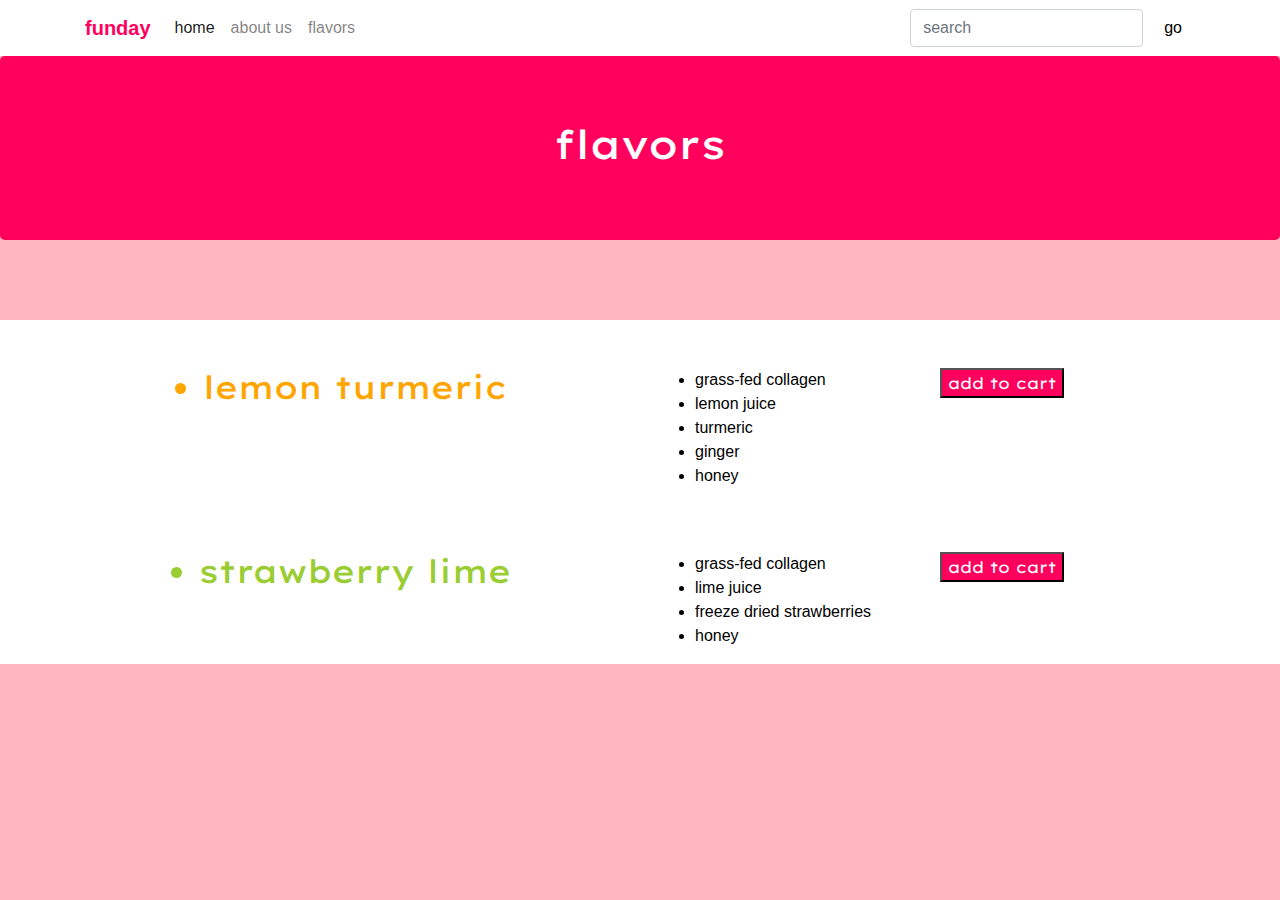
<file: page2.html>
<!DOCTYPE html>
<html lang="en">
<head>
    <!-- Google Fonts -->
  <link href="https://fonts.googleapis.com/css2?family=Lexend+Exa&display=swap" rel="stylesheet">
    
  <!-- Font Awesome -->
  <link rel="stylesheet" href="https://use.fontawesome.com/releases/v5.6.3/css/all.css" integrity="sha384-UHRtZLI+pbxtHCWp1t77Bi1L4ZtiqrqD80Kn4Z8NTSRyMA2Fd33n5dQ8lWUE00s/" crossorigin="anonymous">
  
  <meta charset="UTF-8">
    <meta name="viewport" content="width=device-width, initial-scale=1.0">
    <title>Funday Foods</title>
    <link rel="stylesheet" href="https://stackpath.bootstrapcdn.com/bootstrap/4.4.1/css/bootstrap.min.css" integrity="sha384-Vkoo8x4CGsO3+Hhxv8T/Q5PaXtkKtu6ug5TOeNV6gBiFeWPGFN9MuhOf23Q9Ifjh" crossorigin="anonymous">
    <link rel="stylesheet" href="styles.css">
</head>
<body>

    <nav class="navbar navbar-expand-lg navbar-light bg-light">
        <div class="container">
            <a class="navbar-brand" href="#"><strong>funday</strong></a>
            <button class="navbar-toggler" type="button" data-toggle="collapse" data-target="#navbarSupportedContent" aria-controls="navbarSupportedContent" aria-expanded="false" aria-label="Toggle navigation">
            <span class="navbar-toggler-icon"></span>
            </button>
            <div class="collapse navbar-collapse" id="navbarSupportedContent">
            <ul class="navbar-nav mr-auto">
                <li class="nav-item active">
                <a class="nav-link" href="index.html">home <span class="sr-only">(current)</span></a>
                </li>
                <li class="nav-item">
                <a class="nav-link" href="Page3.html">about us</a>
                </li>
                <li class="nav-item">
                    <a class="nav-link" href="Page2.html">flavors</a>
                </li>
                </div>
                </li>
            </ul>
            <form class="form-inline my-2 my-lg-0">
                <input class="form-control mr-sm-2" type="search" placeholder="search" aria-label="search">
                <button class="btn btn-outline-success my-2 my-sm-0" type="submit">go</button>
            </form>
            </div>
            <div>
            <a class="shopping" href="page3.html"><i class="fas fa-shopping-cart"></i></a>
            </div>
        </div>
      </nav>

      <div class="jumbotron">
        <div class="container">
            <h1 class="flavors">flavors</h1>
        </div>
    </div>

    <br>
    <br>


<div class="boxed">
    <br>
    <br>
<div class="container">
    <div class="row">
        <div class="col-md-6 text-center">
            <h2 class="lemon"><li>lemon turmeric  <i class="fas fa-lemon"></i></li></h2>
        </div>
        <div class="col-md-3 text-left">
            <ul>
                <li>grass-fed collagen</li>
                <li>lemon juice</li>
                <li>turmeric</li>
                <li>ginger</li>
                <li>honey</li>
            </ul>
            <br>
            <br>
        </div>
        <div class="col-md-3 text-left">
            <button type="submit" class="addtocart">add to cart</button>
        </div>

        <div class="col-md-6 text-center">
            <h2 class="lime"><li>strawberry lime  <i class="fas fa-cocktail"></i></li></h2>
        </div>
        <div class="col-md-3 text-left">
            <ul>
                <li>grass-fed collagen</li>
                <li>lime juice</li>
                <li>freeze dried strawberries</li>
                <li>honey</li>
            </ul>
        </div>
        <div class="col-md-3 text-left">
            <button type="submit" class="addtocart">add to cart</button>
        </div>
            <br>
            <br>
    </div>
</div>
</div>



</body>
</html>
</file>
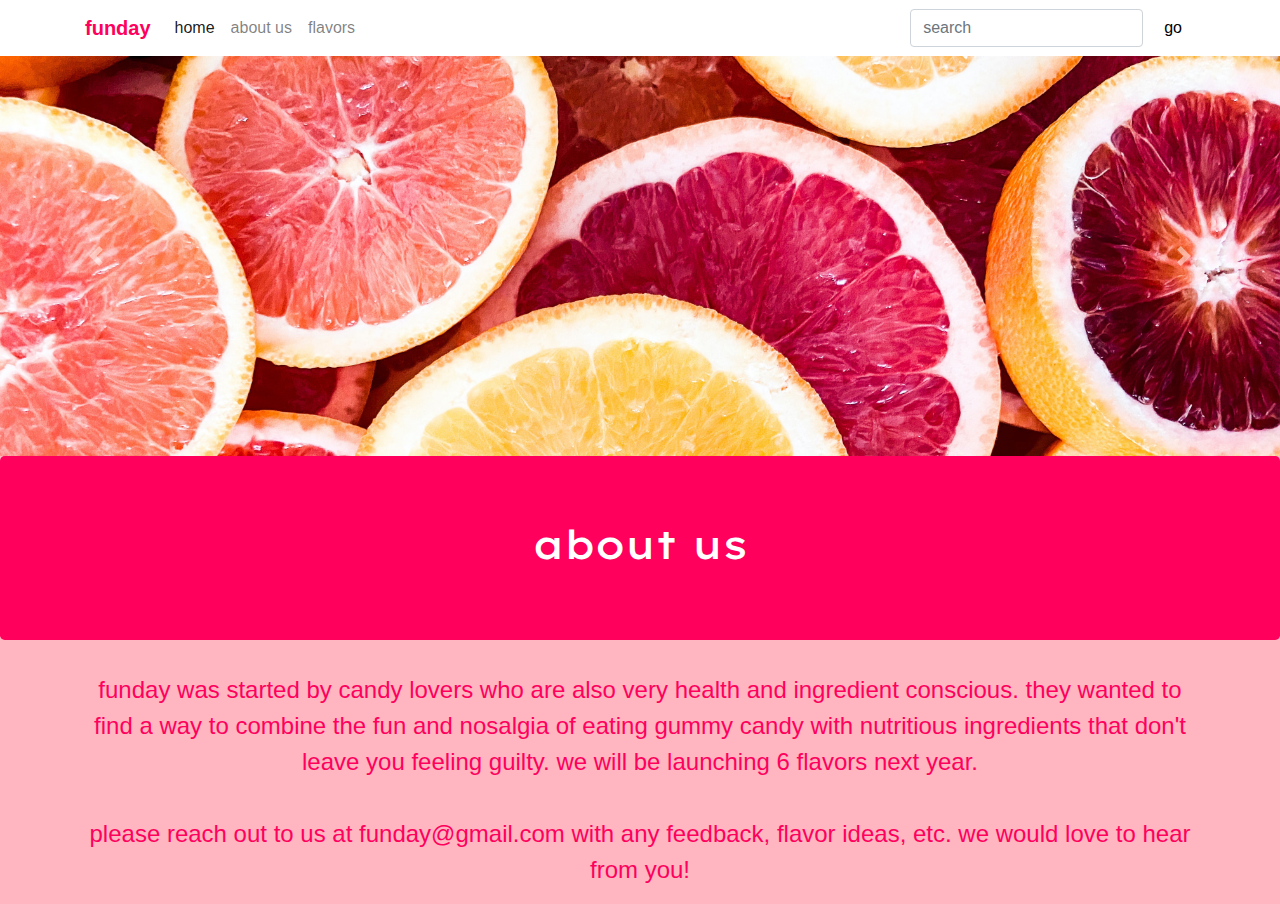
<file: page3.html>
<!DOCTYPE html>
<html lang="en">
<head>
    <!-- Google Fonts -->
  <link href="https://fonts.googleapis.com/css2?family=Lexend+Exa&display=swap" rel="stylesheet">
    
  <!-- Font Awesome -->
  <link rel="stylesheet" href="https://use.fontawesome.com/releases/v5.6.3/css/all.css" integrity="sha384-UHRtZLI+pbxtHCWp1t77Bi1L4ZtiqrqD80Kn4Z8NTSRyMA2Fd33n5dQ8lWUE00s/" crossorigin="anonymous">
  
  <meta charset="UTF-8">
    <meta name="viewport" content="width=device-width, initial-scale=1.0">
    <title>Funday Foods</title>
    <link rel="stylesheet" href="https://stackpath.bootstrapcdn.com/bootstrap/4.4.1/css/bootstrap.min.css" integrity="sha384-Vkoo8x4CGsO3+Hhxv8T/Q5PaXtkKtu6ug5TOeNV6gBiFeWPGFN9MuhOf23Q9Ifjh" crossorigin="anonymous">
    <link rel="stylesheet" href="styles.css">
</head>
<body>

    <nav class="navbar navbar-expand-lg navbar-light bg-light">
        <div class="container">
            <a class="navbar-brand" href="#"><strong>funday</strong></a>
            <button class="navbar-toggler" type="button" data-toggle="collapse" data-target="#navbarSupportedContent" aria-controls="navbarSupportedContent" aria-expanded="false" aria-label="Toggle navigation">
            <span class="navbar-toggler-icon"></span>
            </button>
            <div class="collapse navbar-collapse" id="navbarSupportedContent">
            <ul class="navbar-nav mr-auto">
                <li class="nav-item active">
                <a class="nav-link" href="index.html">home <span class="sr-only">(current)</span></a>
                </li>
                <li class="nav-item">
                <a class="nav-link" href="Page3.html">about us</a>
                </li>
                <li class="nav-item">
                    <a class="nav-link" href="Page2.html">flavors</a>
                </li>
                </div>
                </li>
            </ul>
            <form class="form-inline my-2 my-lg-0">
                <input class="form-control mr-sm-2" type="search" placeholder="search" aria-label="search">
                <button class="btn btn-outline-success my-2 my-sm-0" type="submit">go</button>
            </form>
            </div>
            <div>
            <a class="shopping" href="page3.html"><i class="fas fa-shopping-cart"></i></a>
            </div>
        </div>
      </nav>



      <div id="carouselExampleControls" class="carousel slide" data-ride="carousel">
        <div class="carousel-inner">
          <div class="carousel-item active">
            <img src="fruit 1.jpg" class="d-block w-100 h-400 img-fluid" alt="grapefruit">
          </div>
          <div class="carousel-item">
            <img src="fruit2.jpg" class="id-block w-100 h-400 img-fluid" alt="strawberry">
          </div>
          <div class="carousel-item">
            <img src="fruit3.jpg" class="d-block w-100 h-400 img-fluid" alt="lime">
          </div>
        </div>
        <a class="carousel-control-prev" href="#carouselExampleControls" role="button" data-slide="prev">
          <span class="carousel-control-prev-icon" aria-hidden="true"></span>
          <span class="sr-only">Previous</span>
        </a>
        <a class="carousel-control-next" href="#carouselExampleControls" role="button" data-slide="next">
          <span class="carousel-control-next-icon" aria-hidden="true"></span>
          <span class="sr-only">Next</span>
        </a>
      </div>
    </div>

<div class="jumbotron">
    <div class="container">
        <h1 class="ingredients">about us</h1>
    </div>
</div>

    <div class="container">
        <p class="about">funday was started by candy lovers who are also very health and ingredient conscious. they wanted to find a way to combine the fun and nosalgia of eating gummy candy with nutritious ingredients that don't leave you feeling guilty. we will be launching 6 flavors next year.<br><br>please reach out to us at funday@gmail.com with any feedback, flavor ideas, etc. we would love to hear from you!</p>
    </div>
</file>
<file: styles.css>
body {
    background-color:lightpink;
    color:white;
}

 
/*Nav */
.bg-light {
    background-color: white!important;
}
a.navbar-brand {
    color:#ff005d!important;
}
a.hover {
    background-color:lightpink;
 }

 .shopping {
     color:black;
 }

/* Jumbotron background, button font styles */
.jumbotron {
    /* Background */
    font-family: 'Lexend Exa';
    background-color:#ff005d;
    background-size: cover;
    text-align: center;

      /* Fonts */
  color: white;
}
.btn {
    background-color:white;
    color:black;
    border-color:white;
    text-align: right;
}


h1 {
    color:white;
    font-size: 40px;
}

h2 {
    color: orange;
}

h3.sugar {
    color: yellow
}

h3.protein {
    color:greenyellow
}

h3.antioxidants {
    color: yellowgreen
}


img {
    width: 280px;
}

a.sugar:link, a.sugar:visited {
    color:yellow;
    text-decoration: none;
    text-align: center;
    font-size: 25px;
    display: inline-block;
}

a.protein:link, a.protein:visited {
    color:greenyellow;
    text-decoration: none;
    text-align: center;
    font-size: 25px;
    display: inline-block;
}

a.antioxidants:link, a.antioxidants:visited {
    color:yellowgreen;
    text-decoration: none;
    text-align: center;
    font-size: 25px;
    display: inline-block;
}

.far {
    font-size: 14px;
}

/*Page 2 */

h1.ingredients {
    color: white!important;
    text-align:center;
    font-size: 40px;
    font-family: 'Lexend Exa';
}

h2.lemon {
    color:orange!important;
    text-align:center;
    font-size: 32px;
    font-family: 'Lexend Exa';
    display:inline-block;
    
}

h2.lime {
    color: yellowgreen!important;
    text-align:center;
    font-size: 32px;
    font-family: 'Lexend Exa';
    display:inline-block;
    
}

.boxed {
    background-color:white;
    color:black;
}

.addtocart {
    background-color:#ff005d;
    color:white;
    font-family:'Lexend Exa';
}

/* About Us */

.carousel-inner {
    height:400px;
}
.about {
     font-size: 24px;
     color:#ff005d;
     margin-left: auto;
     margin-right: auto;
     text-align:center;
 }
</file>
